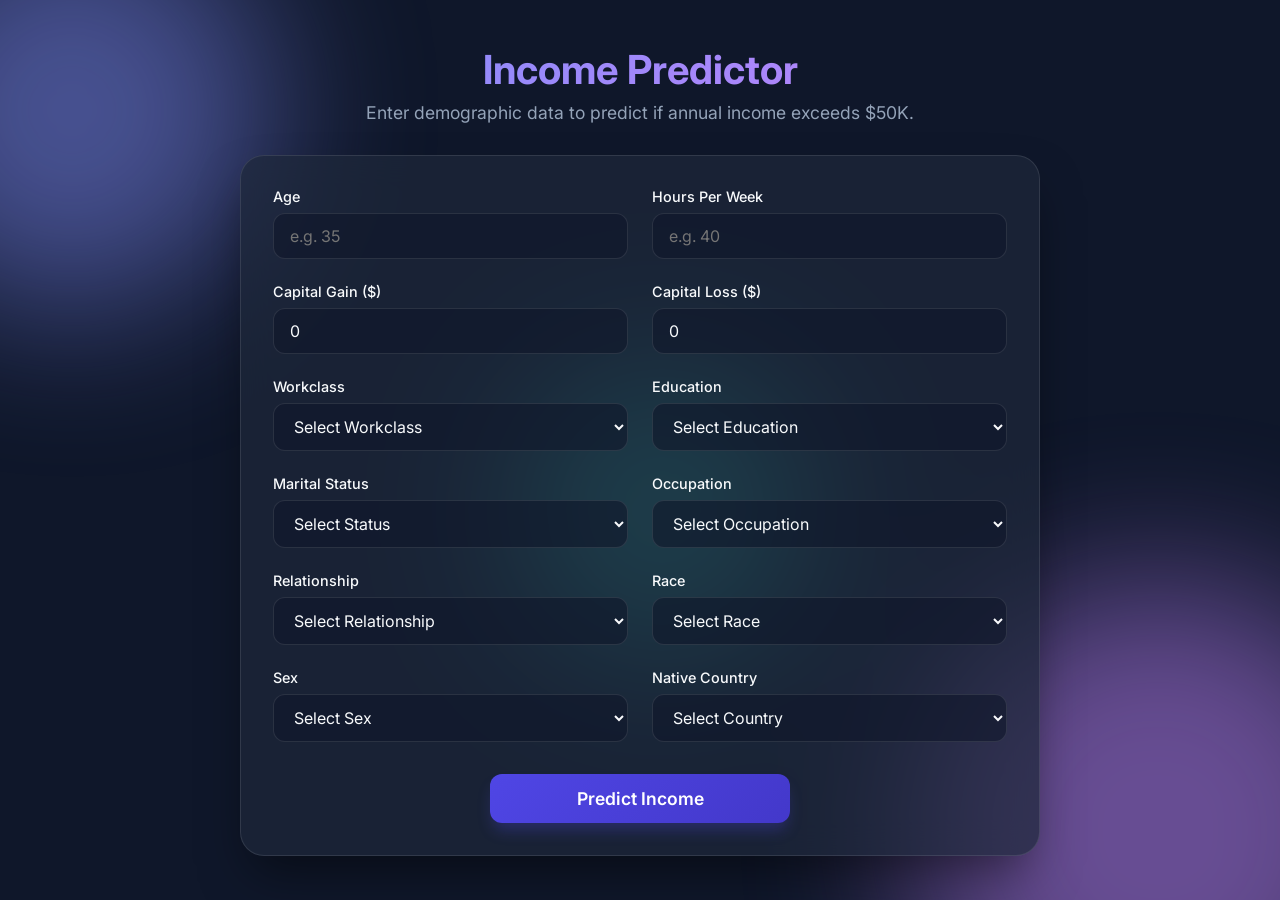
<file: Adult_Census_Assignment/web-form/index.html>
<!DOCTYPE html>
<html lang="en">
<head>
    <meta charset="UTF-8">
    <meta name="viewport" content="width=device-width, initial-scale=1.0">
    <title>Census Income Predictor</title>
    <meta name="description" content="Predict whether income exceeds $50K/yr based on census data.">
    <link rel="stylesheet" href="style.css">
    <link href="https://fonts.googleapis.com/css2?family=Inter:wght@300;400;500;600;700&display=swap" rel="stylesheet">
</head>
<body>
    <div class="background-shapes">
        <div class="shape shape-1"></div>
        <div class="shape shape-2"></div>
        <div class="shape shape-3"></div>
    </div>

    <main class="container">
        <header class="header">
            <h1>Income Predictor</h1>
            <p>Enter demographic data to predict if annual income exceeds $50K.</p>
        </header>

        <form id="prediction-form" class="glass-panel">
            <div class="form-grid">
                <!-- Numeric Inputs -->
                <div class="input-group">
                    <label for="age">Age</label>
                    <input type="number" id="age" name="age" required min="17" max="90" placeholder="e.g. 35">
                </div>
                
                <div class="input-group">
                    <label for="hours-per-week">Hours Per Week</label>
                    <input type="number" id="hours-per-week" name="hours-per-week" required min="1" max="99" placeholder="e.g. 40">
                </div>

                <div class="input-group">
                    <label for="capital-gain">Capital Gain ($)</label>
                    <input type="number" id="capital-gain" name="capital-gain" required min="0" value="0">
                </div>

                <div class="input-group">
                    <label for="capital-loss">Capital Loss ($)</label>
                    <input type="number" id="capital-loss" name="capital-loss" required min="0" value="0">
                </div>

                <!-- Categorical Inputs -->
                <div class="input-group">
                    <label for="workclass">Workclass</label>
                    <select id="workclass" name="workclass" required>
                        <option value="" disabled selected>Select Workclass</option>
                        <option value="Private">Private</option>
                        <option value="Self-emp-not-inc">Self-emp-not-inc</option>
                        <option value="Self-emp-inc">Self-emp-inc</option>
                        <option value="Federal-gov">Federal-gov</option>
                        <option value="Local-gov">Local-gov</option>
                        <option value="State-gov">State-gov</option>
                        <option value="Without-pay">Without-pay</option>
                        <option value="Never-worked">Never-worked</option>
                    </select>
                </div>

                <div class="input-group">
                    <label for="education">Education</label>
                    <select id="education" name="education" required>
                        <option value="" disabled selected>Select Education</option>
                        <option value="Bachelors">Bachelors</option>
                        <option value="Some-college">Some-college</option>
                        <option value="11th">11th</option>
                        <option value="HS-grad">HS-grad</option>
                        <option value="Prof-school">Prof-school</option>
                        <option value="Assoc-acdm">Assoc-acdm</option>
                        <option value="Assoc-voc">Assoc-voc</option>
                        <option value="9th">9th</option>
                        <option value="7th-8th">7th-8th</option>
                        <option value="12th">12th</option>
                        <option value="Masters">Masters</option>
                        <option value="1st-4th">1st-4th</option>
                        <option value="10th">10th</option>
                        <option value="Doctorate">Doctorate</option>
                        <option value="5th-6th">5th-6th</option>
                        <option value="Preschool">Preschool</option>
                    </select>
                </div>

                <div class="input-group">
                    <label for="marital-status">Marital Status</label>
                    <select id="marital-status" name="marital-status" required>
                        <option value="" disabled selected>Select Status</option>
                        <option value="Married-civ-spouse">Married-civ-spouse</option>
                        <option value="Divorced">Divorced</option>
                        <option value="Never-married">Never-married</option>
                        <option value="Separated">Separated</option>
                        <option value="Widowed">Widowed</option>
                        <option value="Married-spouse-absent">Married-spouse-absent</option>
                        <option value="Married-AF-spouse">Married-AF-spouse</option>
                    </select>
                </div>

                <div class="input-group">
                    <label for="occupation">Occupation</label>
                    <select id="occupation" name="occupation" required>
                        <option value="" disabled selected>Select Occupation</option>
                        <option value="Tech-support">Tech-support</option>
                        <option value="Craft-repair">Craft-repair</option>
                        <option value="Other-service">Other-service</option>
                        <option value="Sales">Sales</option>
                        <option value="Exec-managerial">Exec-managerial</option>
                        <option value="Prof-specialty">Prof-specialty</option>
                        <option value="Handlers-cleaners">Handlers-cleaners</option>
                        <option value="Machine-op-inspct">Machine-op-inspct</option>
                        <option value="Adm-clerical">Adm-clerical</option>
                        <option value="Farming-fishing">Farming-fishing</option>
                        <option value="Transport-moving">Transport-moving</option>
                        <option value="Priv-house-serv">Priv-house-serv</option>
                        <option value="Protective-serv">Protective-serv</option>
                        <option value="Armed-Forces">Armed-Forces</option>
                    </select>
                </div>

                <div class="input-group">
                    <label for="relationship">Relationship</label>
                    <select id="relationship" name="relationship" required>
                        <option value="" disabled selected>Select Relationship</option>
                        <option value="Wife">Wife</option>
                        <option value="Own-child">Own-child</option>
                        <option value="Husband">Husband</option>
                        <option value="Not-in-family">Not-in-family</option>
                        <option value="Other-relative">Other-relative</option>
                        <option value="Unmarried">Unmarried</option>
                    </select>
                </div>

                <div class="input-group">
                    <label for="race">Race</label>
                    <select id="race" name="race" required>
                        <option value="" disabled selected>Select Race</option>
                        <option value="White">White</option>
                        <option value="Asian-Pac-Islander">Asian-Pac-Islander</option>
                        <option value="Amer-Indian-Eskimo">Amer-Indian-Eskimo</option>
                        <option value="Other">Other</option>
                        <option value="Black">Black</option>
                    </select>
                </div>

                <div class="input-group">
                    <label for="sex">Sex</label>
                    <select id="sex" name="sex" required>
                        <option value="" disabled selected>Select Sex</option>
                        <option value="Female">Female</option>
                        <option value="Male">Male</option>
                    </select>
                </div>

                <div class="input-group">
                    <label for="native-country">Native Country</label>
                    <select id="native-country" name="native-country" required>
                        <option value="" disabled selected>Select Country</option>
                        <option value="United-States">United-States</option>
                        <option value="Mexico">Mexico</option>
                        <option value="Philippines">Philippines</option>
                        <option value="Germany">Germany</option>
                        <option value="Canada">Canada</option>
                        <option value="Puerto-Rico">Puerto-Rico</option>
                        <option value="India">India</option>
                        <option value="Cuba">Cuba</option>
                        <option value="England">England</option>
                        <option value="Jamaica">Jamaica</option>
                        <option value="South">South</option>
                        <option value="China">China</option>
                        <option value="Italy">Italy</option>
                        <option value="Dominican-Republic">Dominican-Republic</option>
                        <option value="Vietnam">Vietnam</option>
                        <option value="Guatemala">Guatemala</option>
                        <option value="Japan">Japan</option>
                        <option value="Poland">Poland</option>
                        <option value="Columbia">Columbia</option>
                        <option value="Taiwan">Taiwan</option>
                        <option value="Haiti">Haiti</option>
                        <option value="Iran">Iran</option>
                        <option value="Portugal">Portugal</option>
                        <option value="Nicaragua">Nicaragua</option>
                        <option value="Peru">Peru</option>
                        <option value="Greece">Greece</option>
                        <option value="France">France</option>
                        <option value="Ecuador">Ecuador</option>
                        <option value="Ireland">Ireland</option>
                        <option value="Hong">Hong</option>
                        <option value="Trinadad&Tobago">Trinadad&Tobago</option>
                        <option value="Cambodia">Cambodia</option>
                        <option value="Laos">Laos</option>
                        <option value="Thailand">Thailand</option>
                        <option value="Yugoslavia">Yugoslavia</option>
                        <option value="Outlying-US(Guam-USVI-etc)">Outlying-US(Guam-USVI-etc)</option>
                        <option value="Honduras">Honduras</option>
                        <option value="Hungary">Hungary</option>
                        <option value="Scotland">Scotland</option>
                        <option value="Holand-Netherlands">Holand-Netherlands</option>
                    </select>
                </div>
            </div>
            
            <div class="submit-container">
                <button type="submit" id="submit-btn" class="btn-primary">
                    <span class="btn-text">Predict Income</span>
                    <span class="loader hidden"></span>
                </button>
            </div>
        </form>

        <div id="result-container" class="result-card hidden">
            <h2 id="result-title">Prediction Result</h2>
            <div id="result-value" class="result-value"></div>
            <p id="result-desc" class="result-desc"></p>
            <button id="reset-btn" class="btn-secondary">Make Another Prediction</button>
        </div>
    </main>

    <script src="script.js"></script>
</body>
</html>
</file>
<file: Adult_Census_Assignment/web-form/style.css>
:root {
    --primary: #4F46E5;
    --primary-hover: #4338CA;
    --bg-dark: #0F172A;
    --glass-bg: rgba(30, 41, 59, 0.7);
    --glass-border: rgba(255, 255, 255, 0.1);
    --text-main: #F8FAFC;
    --text-muted: #94A3B8;
    --input-bg: rgba(15, 23, 42, 0.6);
    --success: #10B981;
    --warning: #F59E0B;
}

* {
    box-sizing: border-box;
    margin: 0;
    padding: 0;
}

body {
    font-family: 'Inter', sans-serif;
    background-color: var(--bg-dark);
    color: var(--text-main);
    min-height: 100vh;
    display: flex;
    justify-content: center;
    align-items: center;
    position: relative;
    overflow-x: hidden;
    padding: 2rem 1rem;
}

/* Animated Background Shapes */
.background-shapes {
    position: fixed;
    top: 0;
    left: 0;
    width: 100%;
    height: 100%;
    z-index: -1;
    overflow: hidden;
}

.shape {
    position: absolute;
    filter: blur(80px);
    opacity: 0.5;
    border-radius: 50%;
    animation: float 20s infinite ease-in-out alternate;
}

.shape-1 {
    width: 400px;
    height: 400px;
    background: #818cf8;
    top: -10%;
    left: -10%;
}

.shape-2 {
    width: 500px;
    height: 500px;
    background: #c084fc;
    bottom: -20%;
    right: -10%;
    animation-delay: -5s;
}

.shape-3 {
    width: 300px;
    height: 300px;
    background: #2dd4bf;
    top: 40%;
    left: 40%;
    animation-duration: 25s;
}

@keyframes float {
    0% { transform: translate(0, 0) rotate(0deg); }
    100% { transform: translate(100px, 50px) rotate(45deg); }
}

.container {
    max-width: 800px;
    width: 100%;
    z-index: 1;
}

.header {
    text-align: center;
    margin-bottom: 2rem;
}

.header h1 {
    font-size: 2.5rem;
    font-weight: 700;
    margin-bottom: 0.5rem;
    background: linear-gradient(135deg, #818cf8, #c084fc);
    -webkit-background-clip: text;
    -webkit-text-fill-color: transparent;
}

.header p {
    color: var(--text-muted);
    font-size: 1.1rem;
}

.glass-panel {
    background: var(--glass-bg);
    backdrop-filter: blur(16px);
    -webkit-backdrop-filter: blur(16px);
    border: 1px solid var(--glass-border);
    border-radius: 1.5rem;
    padding: 2rem;
    box-shadow: 0 25px 50px -12px rgba(0, 0, 0, 0.5);
    transition: all 0.3s ease;
}

.form-grid {
    display: grid;
    grid-template-columns: repeat(auto-fit, minmax(250px, 1fr));
    gap: 1.5rem;
}

.input-group {
    display: flex;
    flex-direction: column;
    gap: 0.5rem;
}

label {
    font-size: 0.9rem;
    font-weight: 500;
    color: var(--text-main);
}

input, select {
    width: 100%;
    padding: 0.75rem 1rem;
    border-radius: 0.75rem;
    border: 1px solid var(--glass-border);
    background: var(--input-bg);
    color: var(--text-main);
    font-family: inherit;
    font-size: 1rem;
    transition: all 0.2s ease;
    outline: none;
}

input:focus, select:focus {
    border-color: var(--primary);
    box-shadow: 0 0 0 3px rgba(79, 70, 229, 0.2);
}

option {
    background-color: var(--bg-dark);
    color: var(--text-main);
}

.submit-container {
    margin-top: 2rem;
    text-align: center;
}

.btn-primary, .btn-secondary {
    display: inline-flex;
    align-items: center;
    justify-content: center;
    padding: 0.875rem 2rem;
    border-radius: 0.75rem;
    font-size: 1.1rem;
    font-weight: 600;
    cursor: pointer;
    transition: all 0.2s ease;
    border: none;
    font-family: inherit;
    position: relative;
    overflow: hidden;
}

.btn-primary {
    background: linear-gradient(135deg, var(--primary), var(--primary-hover));
    color: white;
    width: 100%;
    max-width: 300px;
    box-shadow: 0 10px 15px -3px rgba(79, 70, 229, 0.3);
}

.btn-primary:hover {
    transform: translateY(-2px);
    box-shadow: 0 20px 25px -5px rgba(79, 70, 229, 0.4);
}

.btn-primary:active {
    transform: translateY(0);
}

.btn-secondary {
    background: rgba(255, 255, 255, 0.1);
    color: var(--text-main);
    border: 1px solid var(--glass-border);
    margin-top: 1.5rem;
}

.btn-secondary:hover {
    background: rgba(255, 255, 255, 0.15);
}

/* Loader */
.loader {
    width: 24px;
    height: 24px;
    border: 3px solid rgba(255, 255, 255, 0.3);
    border-radius: 50%;
    border-top-color: white;
    animation: spin 1s ease-in-out infinite;
    position: absolute;
}

@keyframes spin {
    to { transform: rotate(360deg); }
}

.hidden {
    display: none !important;
}

/* Result Card */
.result-card {
    background: var(--glass-bg);
    backdrop-filter: blur(16px);
    border: 1px solid var(--glass-border);
    border-radius: 1.5rem;
    padding: 3rem 2rem;
    text-align: center;
    margin-top: 2rem;
    animation: slideUp 0.5s ease;
}

@keyframes slideUp {
    from { opacity: 0; transform: translateY(20px); }
    to { opacity: 1; transform: translateY(0); }
}

.result-value {
    font-size: 3.5rem;
    font-weight: 800;
    margin: 1rem 0;
    text-shadow: 0 0 20px rgba(255, 255, 255, 0.2);
}

.result-value.high {
    color: var(--success);
}

.result-value.low {
    color: var(--warning);
}

.result-desc {
    color: var(--text-muted);
    font-size: 1.1rem;
    max-width: 400px;
    margin: 0 auto;
}

@media (max-width: 640px) {
    .header h1 {
        font-size: 2rem;
    }
    
    .glass-panel {
        padding: 1.5rem;
    }
}
</file>
